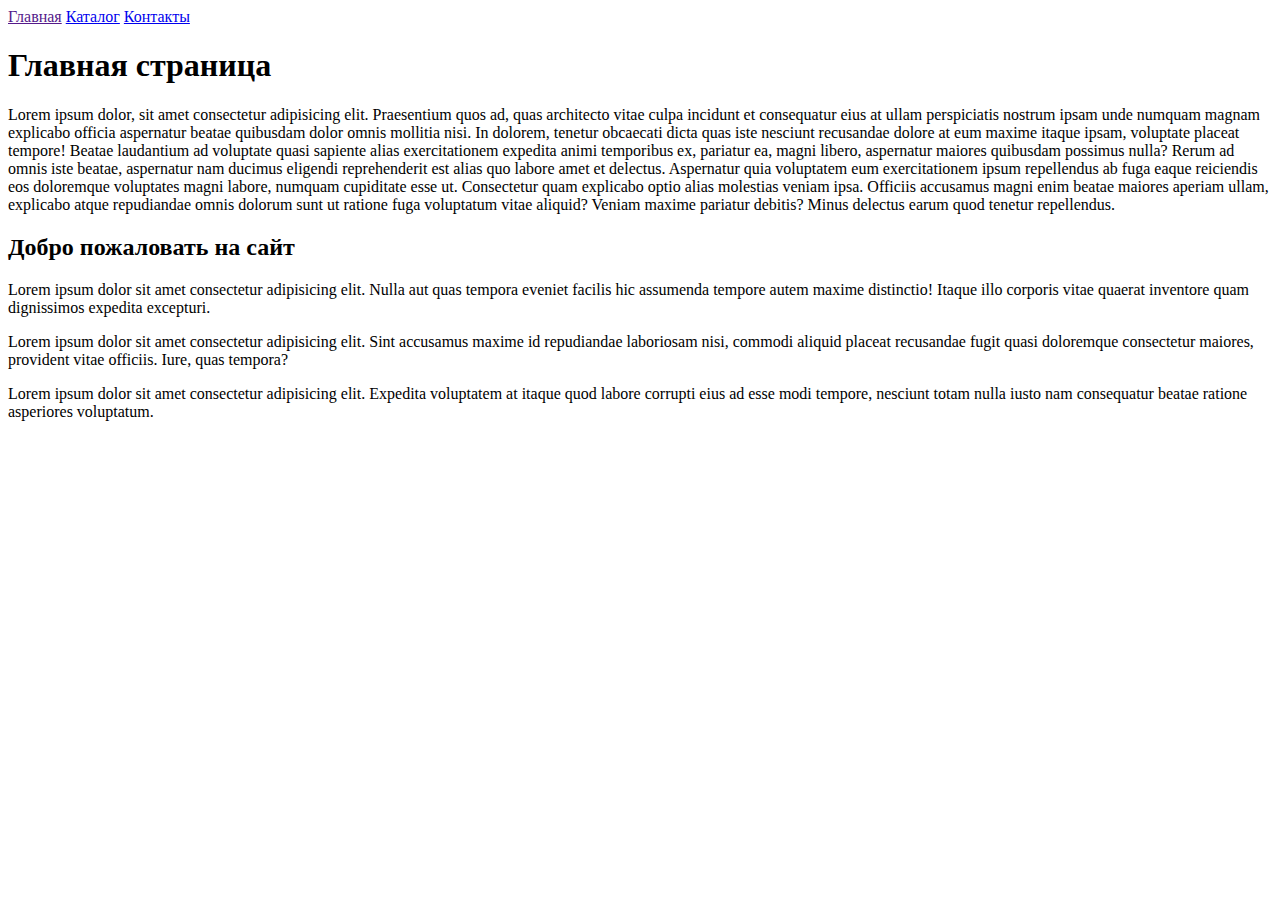
<file: DZ1/index.html>
<!DOCTYPE html>
<html lang="en">
<head>
    <meta charset="UTF-8">
    <meta name="viewport" content="width=device-width, initial-scale=1.0">
    <title>Главная</title>
</head>
<body>
    <a href="">Главная</a>
    <a href="catalog\catalog.html">Каталог</a>
    <a href="contacts.html">Контакты</a>
    <h1>Главная страница</h1>
    <p>Lorem ipsum dolor, sit amet consectetur adipisicing elit. Praesentium quos ad, quas architecto vitae culpa incidunt et consequatur eius at ullam perspiciatis nostrum ipsam unde numquam magnam explicabo officia aspernatur beatae quibusdam dolor omnis mollitia nisi. In dolorem, tenetur obcaecati dicta quas iste nesciunt recusandae dolore at eum maxime itaque ipsam, voluptate placeat tempore! Beatae laudantium ad voluptate quasi sapiente alias exercitationem expedita animi temporibus ex, pariatur ea, magni libero, aspernatur maiores quibusdam possimus nulla? Rerum ad omnis iste beatae, aspernatur nam ducimus eligendi reprehenderit est alias quo labore amet et delectus. Aspernatur quia voluptatem eum exercitationem ipsum repellendus ab fuga eaque reiciendis eos doloremque voluptates magni labore, numquam cupiditate esse ut. Consectetur quam explicabo optio alias molestias veniam ipsa. Officiis accusamus magni enim beatae maiores aperiam ullam, explicabo atque repudiandae omnis dolorum sunt ut ratione fuga voluptatum vitae aliquid? Veniam maxime pariatur debitis? Minus delectus earum quod tenetur repellendus.</p>
    <h2>Добро пожаловать на сайт</h2>
    <p>Lorem ipsum dolor sit amet consectetur adipisicing elit. Nulla aut quas tempora eveniet facilis hic assumenda tempore autem maxime distinctio! Itaque illo corporis vitae quaerat inventore quam dignissimos expedita excepturi.</p>
    <p>Lorem ipsum dolor sit amet consectetur adipisicing elit. Sint accusamus maxime id repudiandae laboriosam nisi, commodi aliquid placeat recusandae fugit quasi doloremque consectetur maiores, provident vitae officiis. Iure, quas tempora?</p>
    <p>Lorem ipsum dolor sit amet consectetur adipisicing elit. Expedita voluptatem at itaque quod labore corrupti eius ad esse modi tempore, nesciunt totam nulla iusto nam consequatur beatae ratione asperiores voluptatum.</p>
</body>
</html>
</file>
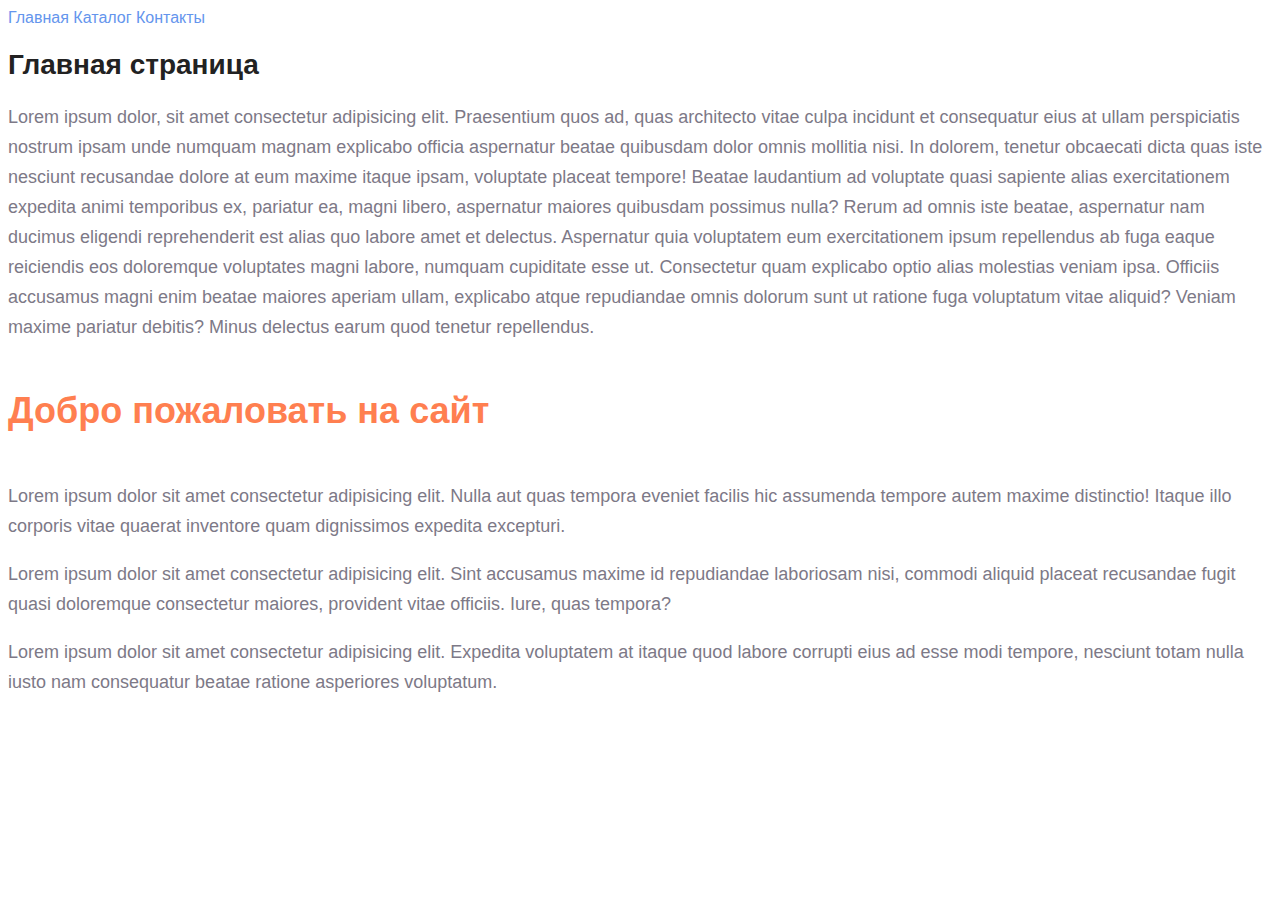
<file: DZ2/index.html>
<!DOCTYPE html>
<html lang="en">
<head>
    <meta charset="UTF-8">
    <meta name="viewport" content="width=device-width, initial-scale=1.0">
    <title>Главная</title>
    <link rel="stylesheet" href="style.css">
</head>
<body>
    <a class="main__menu" href="">Главная</a>
    <a class="main__menu" href="catalog\catalog.html">Каталог</a>
    <a class="main__menu" href="contacts.html">Контакты</a>
    <h1 class="title">Главная страница</h1>
    <p class="text">Lorem ipsum dolor, sit amet consectetur adipisicing elit. Praesentium quos ad, quas architecto vitae culpa incidunt et consequatur eius at ullam perspiciatis nostrum ipsam unde numquam magnam explicabo officia aspernatur beatae quibusdam dolor omnis mollitia nisi. In dolorem, tenetur obcaecati dicta quas iste nesciunt recusandae dolore at eum maxime itaque ipsam, voluptate placeat tempore! Beatae laudantium ad voluptate quasi sapiente alias exercitationem expedita animi temporibus ex, pariatur ea, magni libero, aspernatur maiores quibusdam possimus nulla? Rerum ad omnis iste beatae, aspernatur nam ducimus eligendi reprehenderit est alias quo labore amet et delectus. Aspernatur quia voluptatem eum exercitationem ipsum repellendus ab fuga eaque reiciendis eos doloremque voluptates magni labore, numquam cupiditate esse ut. Consectetur quam explicabo optio alias molestias veniam ipsa. Officiis accusamus magni enim beatae maiores aperiam ullam, explicabo atque repudiandae omnis dolorum sunt ut ratione fuga voluptatum vitae aliquid? Veniam maxime pariatur debitis? Minus delectus earum quod tenetur repellendus.</p>
    <h2 class="subtitle">Добро пожаловать на сайт</h2>
    <p class="text">Lorem ipsum dolor sit amet consectetur adipisicing elit. Nulla aut quas tempora eveniet facilis hic assumenda tempore autem maxime distinctio! Itaque illo corporis vitae quaerat inventore quam dignissimos expedita excepturi.</p>
    <p class="text">Lorem ipsum dolor sit amet consectetur adipisicing elit. Sint accusamus maxime id repudiandae laboriosam nisi, commodi aliquid placeat recusandae fugit quasi doloremque consectetur maiores, provident vitae officiis. Iure, quas tempora?</p>
    <p class="text">Lorem ipsum dolor sit amet consectetur adipisicing elit. Expedita voluptatem at itaque quod labore corrupti eius ad esse modi tempore, nesciunt totam nulla iusto nam consequatur beatae ratione asperiores voluptatum.</p>
</body>
</html>
</file>
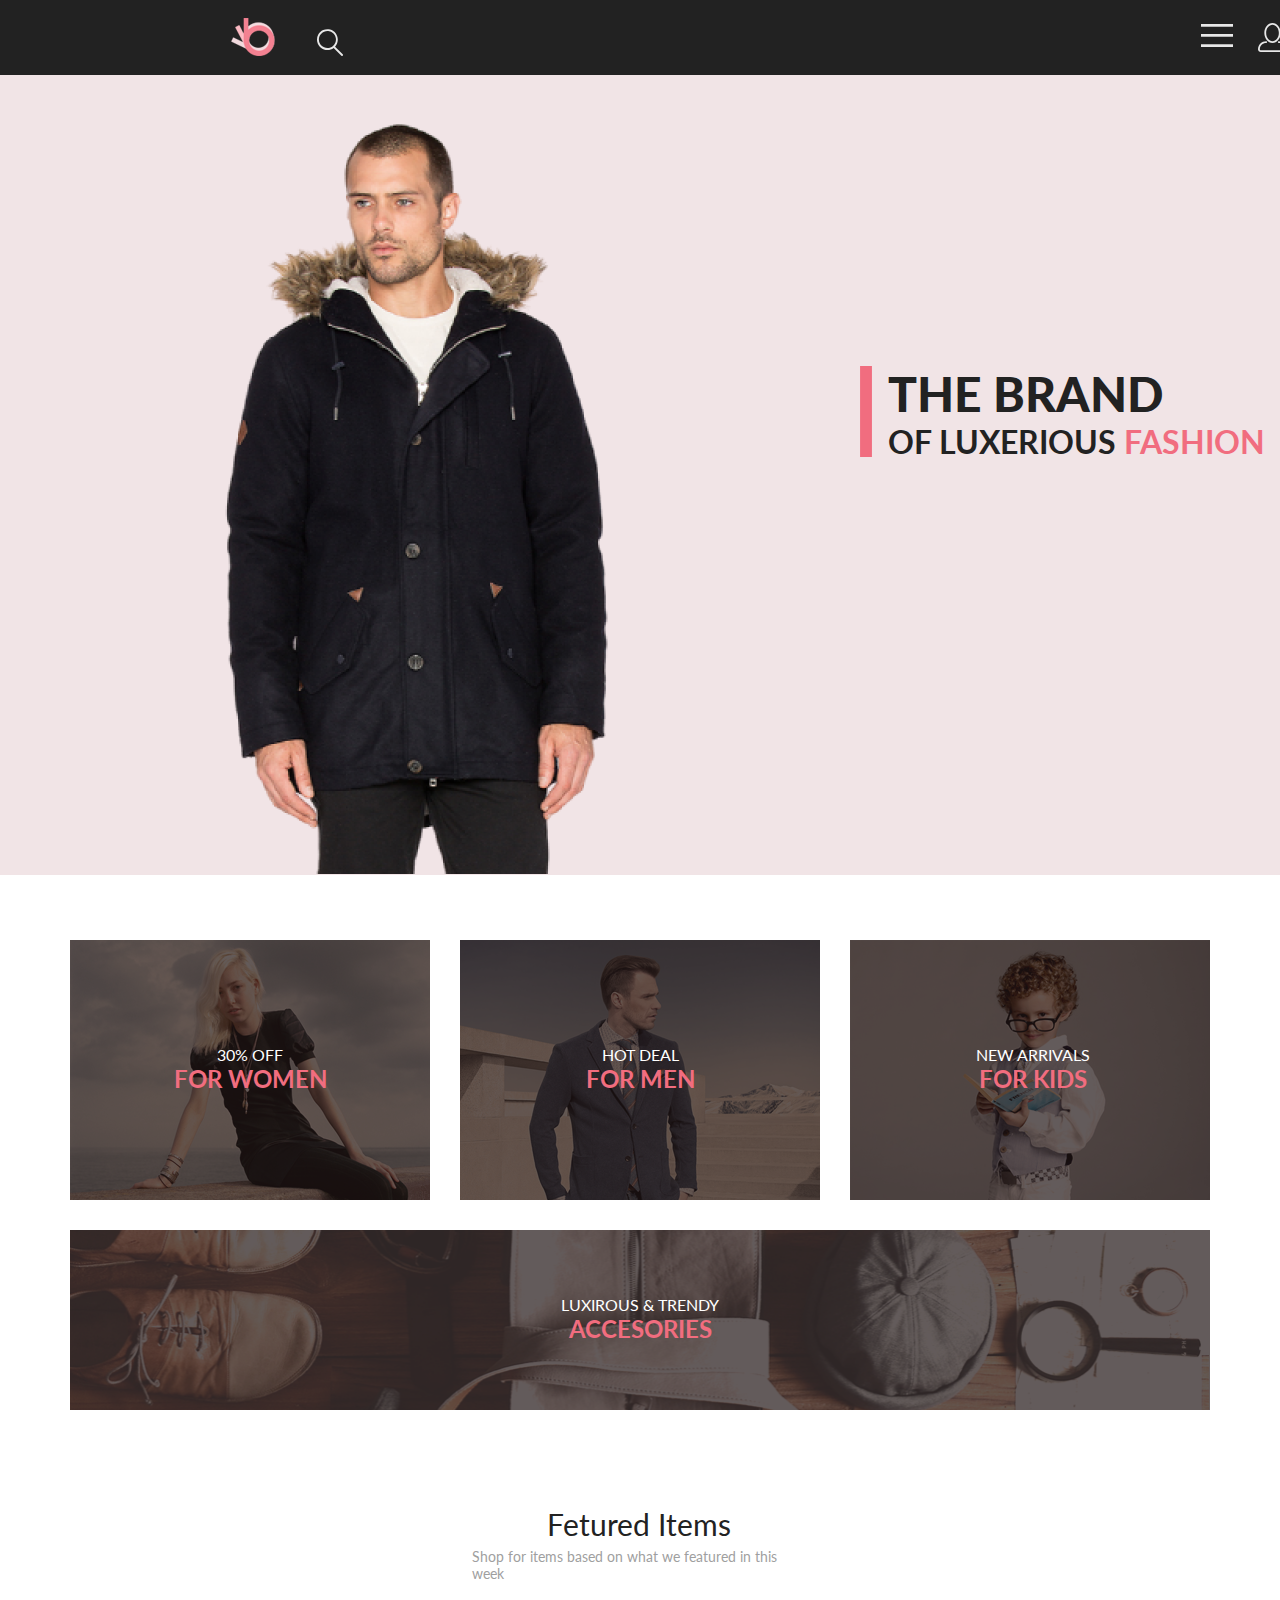
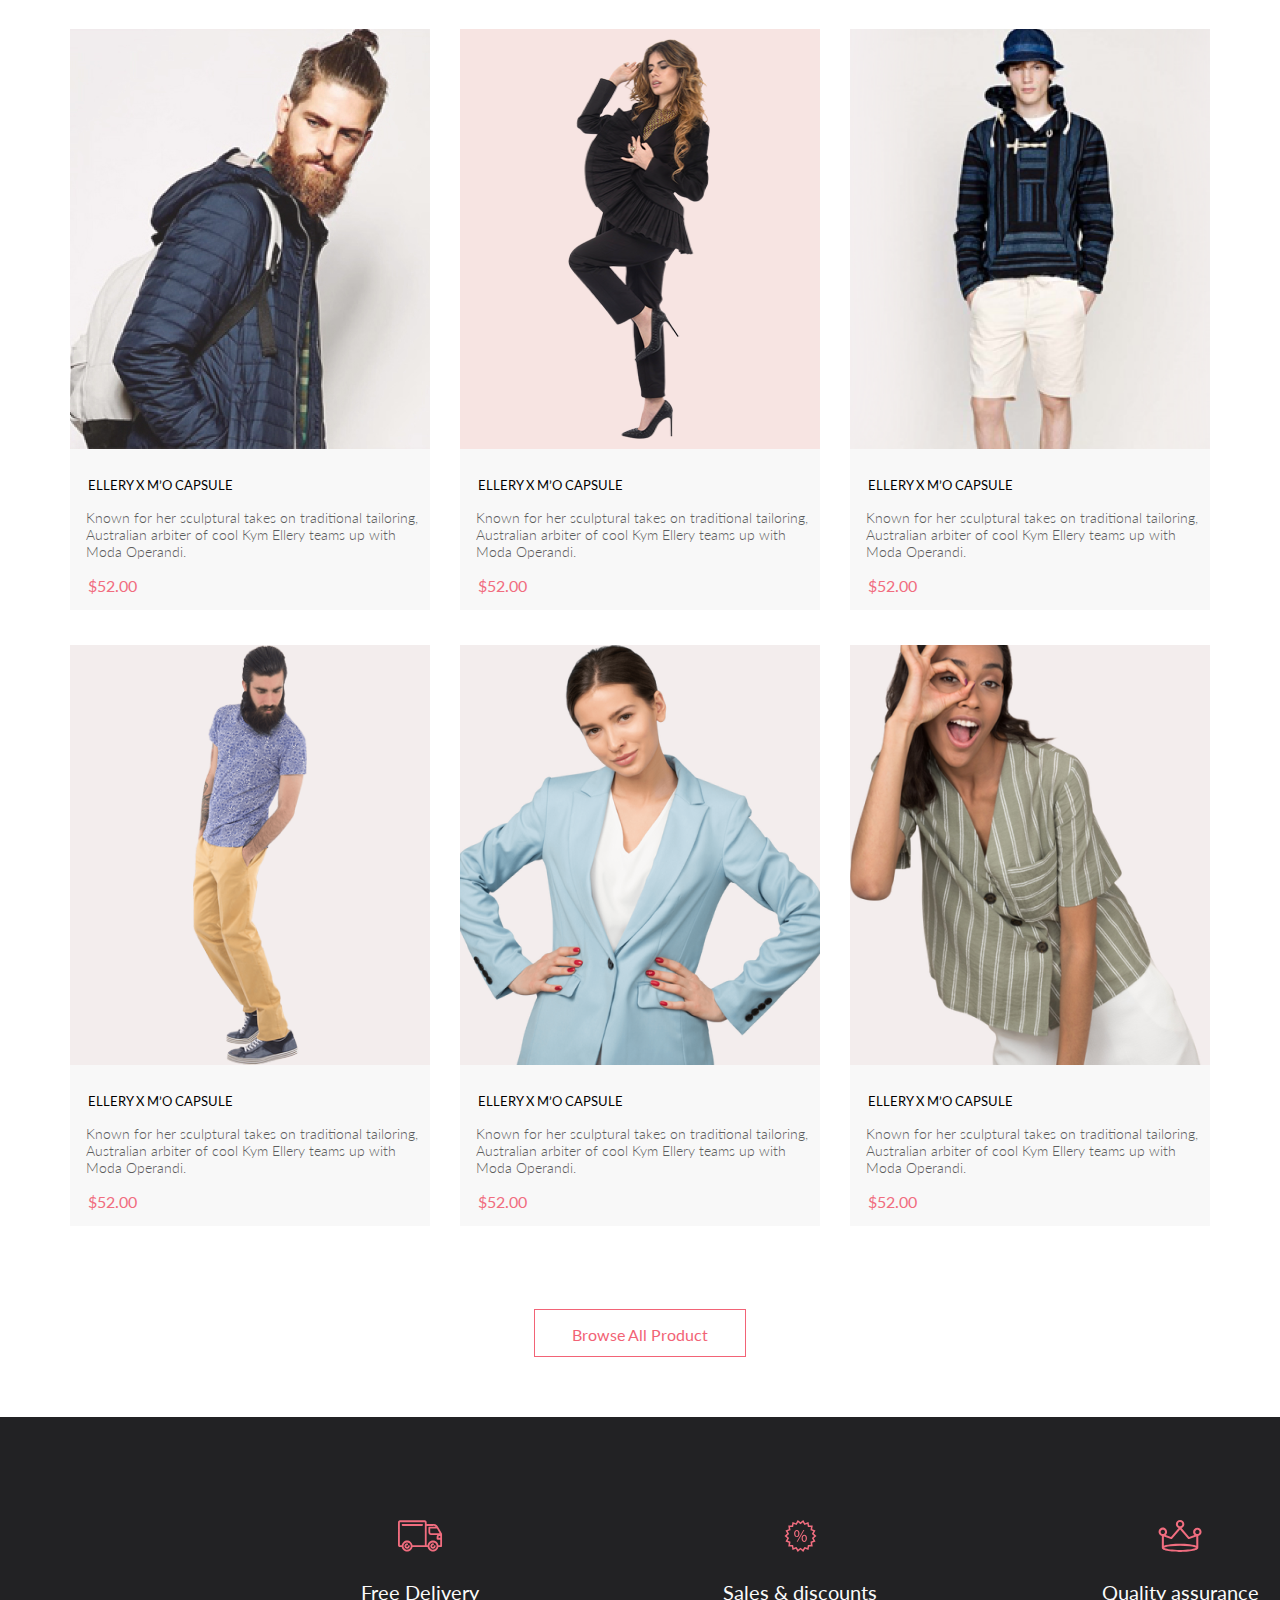
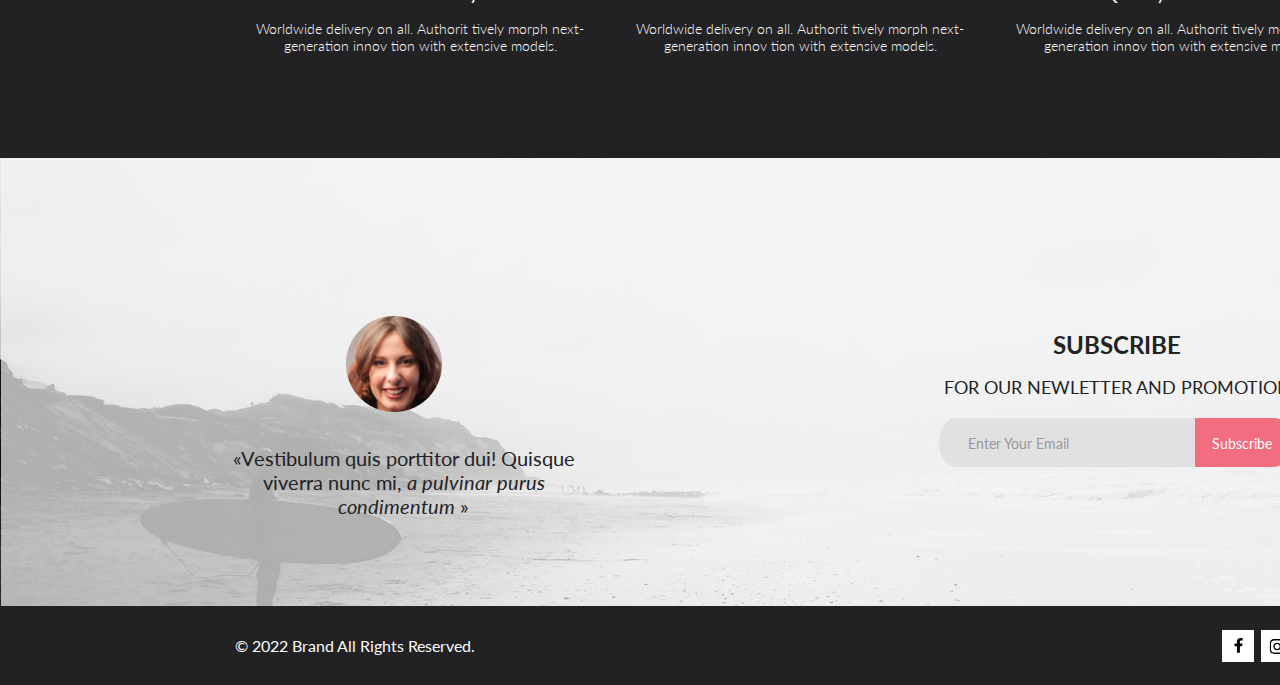
<file: DZ4/index.html>
<!DOCTYPE html>
<html lang="en">
    <head>
        <meta charset="UTF-8">
        <meta name="description" content="Наш сайт-проект">
        <meta name="viewport" content="width=device-width, initial-scale=1.0">
        <title>Man</title>
        <link rel="stylesheet" href="style.css">
        <link rel="preconnect" href="https://fonts.googleapis.com">
        <link rel="preconnect" href="https://fonts.gstatic.com" crossorigin>
        <link href="https://fonts.googleapis.com/css2?family=Lato:wght@300;400;700&family=Raleway:wght@300;400&display=swap" rel="stylesheet">
    </head>
    <body>
        <div class="page center">
            <div class="header center">
                <a href="#" class="icon">
                    <img src="img/icon.png" alt="icon">
                </a>
                <a href="#" class="lense">
                    <img src="img/linsa.svg" alt="lense">
                </a>
                <div class="menu__nav">
                    <a href="#" class="burger">
                        <img src="img/burger.svg" alt="burger">
                    </a>
                    <div class="menu">
                        <h3>MENU</h3>
                        <div class="man">
                            <h4>MAN</h4>
                            <a href="#">Accessories</a>
                            <br>
                            <a href="#">Bags</a>
                            <br>
                            <a href="#">Denim</a>
                            <br>
                            <a href="#">T-Shirts</a>
                            <br>
                        </div>
                        <div class="woman">
                            <h4>WOMAN</h4>
                            <a href="#">Accessories</a>
                            <br>
                            <a href="#">Jackets &amp;&nbsp;Coats</a>
                            <br>
                            <a href="#">Polos</a>
                            <br>
                            <a href="#">T-Shirts</a>
                            <br>
                            <a href="#">Shirts</a>
                            <br>
                        </div>
                        <div class="kids">
                            <h4>KIDS</h4>
                            <a href="#">Accessories</a>
                            <br>
                            <a href="#">Jackets &amp;&nbsp;Coats</a>
                            <br>
                            <a href="#">Polos</a>
                            <br>
                            <a href="#">T-Shirts</a>
                            <br>
                            <a href="#">Shirts</a>
                            <br>
                            <a href="#">Bags</a>
                            <br>
                        </div>
                    </div>
                </div>
                <a href="#" class="menu__man">
                    <img src="img/man.svg" alt="menu__man">
                </a>
                <div class="basket">
                    <a href="#">
                        <img src="img/basket.svg" alt="basket">
                    </a>
                    <a href="#" class="a__absolut1">
                        <img src="img/Ellipse.svg" alt="ellipse">
                    </a>
                    <a href="#" class="a__absolut2">
                        <img src="img/5.png" alt="5">
                    </a>
                </div>
            </div>
            <div class="top center">
                <div class="picture">
                    <img src="img/foto.png" alt="foto">
                </div>
                <div class="title">
                    <img src="img/Rectangle.svg" alt="rect">
                    <h1>
                        <span class="brand">THE BRAND</span>
                        <br>
                        OF&nbsp;LUXERIOUS
                        <span class="fashion">FASHION</span>
                    </h1>
                </div>
            </div>
        </div>
        <div class="page1 center">
            <div class="icon_p1">
                <svg
                    class="icon_svg"
                    xmlns="http://www.w3.org/2000/svg"
                    width="360"
                    height="260"
                    viewBox="0 0 360 260"
                    fill="none"
                >
                    <path d="M360 0H0V260H360V0Z" fill="#211616" fill-opacity="0.7"/>
                </svg>
                <h5>
                    30% OFF
                    <br>
                    <span>FOR WOMEN</span>
                </h5>
            </div>
            <div class="icon_p2">
                <svg
                    class="icon_svg"
                    xmlns="http://www.w3.org/2000/svg"
                    width="360"
                    height="260"
                    viewBox="0 0 360 260"
                    fill="none"
                >
                    <path d="M360 0H0V260H360V0Z" fill="#211616" fill-opacity="0.7"/>
                </svg>
                <h5>
                    HOT DEAL
                    <br>
                    <span>FOR MEN</span>
                </h5>
            </div>
            <div class="icon_p3">
                <svg
                    class="icon_svg"
                    xmlns="http://www.w3.org/2000/svg"
                    width="360"
                    height="260"
                    viewBox="0 0 360 260"
                    fill="none"
                >
                    <path d="M360 0H0V260H360V0Z" fill="#211616" fill-opacity="0.7"/>
                </svg>
                <h5>
                    NEW ARRIVALS
                    <br>
                    <span>FOR KIDS</span>
                </h5>
            </div>
            <div class="icon_big_p4">
                <svg class="icon_svg" xmlns="http://www.w3.org/2000/svg" fill="none">
                    <!-- width="1140" height="180" viewBox="0 0 1140 180"                 -->
                    <path d="M1140 0H0V180H1140V0Z" fill="#211616" fill-opacity="0.7"/>
                </svg>
                <h5>
                    LUXIROUS &amp;&nbsp;TRENDY
                    <br>
                    <span>ACCESORIES</span>
                </h5>
            </div>
        </div>
        <h2 class="page2__h2">
            Fetured Items
        </h2>
        <p class="page2__p">
            Shop for items based on&nbsp;what we&nbsp;featured in&nbsp;this week
        </p>
        <div class="page2">
            <div class="frame">
                <div class="foto">
                    <img src="img/foto2_1.jpg" alt="" class="foto_m">
                </div>
                <h6 class="h6_m">ELLERY X&nbsp;M&rsquo;O CAPSULE</h6>
                <p class="page2__pcard">
                    Known for her sculptural takes on&nbsp;traditional tailoring, Australian arbiter of&nbsp;cool Kym Ellery teams up&nbsp;with Moda Operandi.
                </p>
                <p class="price">$52.00</p>
            </div>
            <div class="frame">
                <div class="foto">
                    <img src="img/foto2_2.png" alt="" class="foto_g">
                    <svg
                        xmlns="http://www.w3.org/2000/svg"
                        width="360"
                        height="420"
                        viewBox="0 0 360 420"
                        fill="none"
                    >
                        <path d="M360 0H0V420H360V0Z" fill="#F7E4E2"/>
                    </svg>
                    <div class="add_to_cart">
                        <img src="img/Cart.png" alt="cart" class="cart">
                        <p class="add_cart">
                            Add to&nbsp;Cart
                        </p>
                        <img src="img/Rounded_Rectangle.png" alt="rect" class="rect">
                    </div>
                </div>
                <h6 class="h6_m h6_g">ELLERY X&nbsp;M&rsquo;O CAPSULE</h6>
                <p class="page2__pcard">
                    Known for her sculptural takes on&nbsp;traditional tailoring, Australian arbiter of&nbsp;cool Kym Ellery teams up&nbsp;with Moda Operandi.
                </p>
                <p class="price">$52.00</p>
            </div>
            <div class="frame">
                <div class="foto">
                    <img src="img/foto2_3.png" alt="" class="foto_m">
                </div>
                <h6 class="h6_m">ELLERY X&nbsp;M&rsquo;O CAPSULE</h6>
                <p class="page2__pcard">
                    Known for her sculptural takes on&nbsp;traditional tailoring, Australian arbiter of&nbsp;cool Kym Ellery teams up&nbsp;with Moda Operandi.
                </p>
                <p class="price">$52.00</p>
            </div>
            <div class="frame">
                <div class="foto">
                    <img src="img/foto2_4.png" alt="" class="foto_m">
                </div>
                <h6 class="h6_m">ELLERY X&nbsp;M&rsquo;O CAPSULE</h6>
                <p class="page2__pcard">
                    Known for her sculptural takes on&nbsp;traditional tailoring, Australian arbiter of&nbsp;cool Kym Ellery teams up&nbsp;with Moda Operandi.
                </p>
                <p class="price">$52.00</p>
            </div>
            <div class="frame">
                <div class="foto">
                    <img src="img/foto2_5.png" alt="" class="foto_m">
                </div>
                <h6 class="h6_m">ELLERY X&nbsp;M&rsquo;O CAPSULE</h6>
                <p class="page2__pcard">
                    Known for her sculptural takes on&nbsp;traditional tailoring, Australian arbiter of&nbsp;cool Kym Ellery teams up&nbsp;with Moda Operandi.
                </p>
                <p class="price">$52.00</p>
            </div>
            <div class="frame">
                <div class="foto">
                    <img src="img/foto2_6.png" alt="" class="foto_m">
                </div>
                <h6 class="h6_m">ELLERY X&nbsp;M&rsquo;O CAPSULE</h6>
                <p class="page2__pcard">
                    Known for her sculptural takes on&nbsp;traditional tailoring, Australian arbiter of&nbsp;cool Kym Ellery teams up&nbsp;with Moda Operandi.
                </p>
                <p class="price">$52.00</p>
            </div>
            <button class="button__text">Browse All Product</button>
        </div>
        <section>
            <div class="page3 center">
                <article>
                    <div class="icon_page3">
                        <img src="img/p3_car.svg" alt="car" class="icon_page3_img">
                        <h4 class="icon_page3_h4">
                            Free Delivery
                        </h4>
                        <p class="icon_page3_p">
                            Worldwide delivery on&nbsp;all. Authorit tively morph next-generation innov tion with extensive models.
                        </p>
                    </div>
                </article>
                <article>
                    <div class="icon_page3">
                        <img src="img/p3_pers.svg" alt="pers" class="icon_page3_img">
                        <h4 class="icon_page3_h4">
                            Sales &amp;&nbsp;discounts
                        </h4>
                        <p class="icon_page3_p">
                            Worldwide delivery on&nbsp;all. Authorit tively morph next-generation innov tion with extensive models.
                        </p>
                    </div>
                </article>
                <article>
                    <div class="icon_page3">
                        <img src="img/p3_crown.svg" alt="crown" class="icon_page3_img">
                        <h4 class="icon_page3_h4">
                            Quality assurance
                        </h4>
                        <p class="icon_page3_p">
                            Worldwide delivery on&nbsp;all. Authorit tively morph next-generation innov tion with extensive models.
                        </p>
                    </div>
                </article>
            </div>
        </section>
        <section>
            <div class="page4 center">
                <!-- <img src="" alt="" class="page4_img"> -->
                <div class="page4_icon_1">
                    <img src="img/Intersect.png" alt="" class="page4_icon_img">
                    <p class="page4_icon_p">
                        &laquo;Vestibulum quis porttitor dui! Quisque viverra nunc&nbsp;mi,
                        <span>a&nbsp;pulvinar purus condimentum</span>
                        &raquo;
                    </p>
                </div>
                <div class="page4_icon_2">
                    <h3 class="page4_icon_h3">
                        SUBSCRIBE
                        <br>
                        <span>FOR OUR NEWLETTER AND PROMOTION</span>
                    </h3>
                    <!-- action=""  -->
                    <form class="page4_icon_form">
                        <img src="img/Rounded_Rectangle_p4.svg" alt="" class="form">
                        <!-- <label for="email">Введите email:</label> -->
                        <input
                            type="email"
                            name="email"
                            id="email"
                            required
                            placeholder="Enter Your Email"
                        >
                        <img src="img/Rounded_Rectangle_p5_2.svg" alt="" class="form1">
                        <button class="page4_icon_button" type="submit">Subscribe</button>
                    </form>
                </div>
                <div class="page4_icon"></div>
            </div>
        </section>
        <footer>
            <div class="footer center">
                <p class="footer_p">
                    &copy;&nbsp;2022 Brand All Rights Reserved.
                </p>
                <a href="#" class="footer_icon">
                    <svg
                        class="fb"
                        width="11"
                        height="16"
                        viewBox="0 0 11 16"
                        fill="none"
                        xmlns="http://www.w3.org/2000/svg"
                    >
                        <!-- (3) 1  -->
                        <g id="facebook-f-brands">
                            <path id="Vector" d="M9.08836 8.28L9.50686 5.61602H6.89022V3.88729C6.89022 3.15847 7.25574 2.44806 8.42765 2.44806H9.61722V0.179975C9.61722 0.179975 8.53772 0 7.50561 0C5.35073 0 3.9422 1.27593 3.9422 3.5857V5.61602H1.54688V8.28H3.9422V14.72H6.89022V8.28H9.08836Z" fill="black"/>
                        </g>
                    </svg>
                </a>
                <a href="#" class="footer_icon">
                    <svg
                        class="inst"
                        width="16"
                        height="17"
                        viewBox="0 0 16 17"
                        fill="none"
                        xmlns="http://www.w3.org/2000/svg"
                    >
                        <!--  1 -->
                        <g id="instagram-brands" clip-path="url(#clip0_190_1610)">
                            <path id="Vector1" d="M8.13677 4.68162C6.02163 4.68162 4.31555 6.38494 4.31555 8.49666C4.31555 10.6084 6.02163 12.3117 8.13677 12.3117C10.2519 12.3117 11.958 10.6084 11.958 8.49666C11.958 6.38494 10.2519 4.68162 8.13677 4.68162ZM8.13677 10.9769C6.76991 10.9769 5.65248 9.86463 5.65248 8.49666C5.65248 7.12869 6.76658 6.01639 8.13677 6.01639C9.50695 6.01639 10.6211 7.12869 10.6211 8.49666C10.6211 9.86463 9.50363 10.9769 8.13677 10.9769ZM13.0056 4.52557C13.0056 5.02029 12.6065 5.41541 12.1143 5.41541C11.6188 5.41541 11.223 5.01697 11.223 4.52557C11.223 4.03416 11.6221 3.63572 12.1143 3.63572C12.6065 3.63572 13.0056 4.03416 13.0056 4.52557ZM15.5364 5.42869C15.4799 4.2367 15.2072 3.18084 14.3325 2.31092C13.4612 1.441 12.4036 1.16873 11.2097 1.10897C9.9792 1.03924 6.29101 1.03924 5.0605 1.10897C3.8699 1.16541 2.81233 1.43768 1.93768 2.3076C1.06302 3.17752 0.793639 4.23338 0.733776 5.42537C0.663937 6.65389 0.663937 10.3361 0.733776 11.5646C0.790313 12.7566 1.06302 13.8125 1.93768 14.6824C2.81233 15.5523 3.86658 15.8246 5.0605 15.8844C6.29101 15.9541 9.9792 15.9541 11.2097 15.8844C12.4036 15.8279 13.4612 15.5556 14.3325 14.6824C15.2039 13.8125 15.4766 12.7566 15.5364 11.5646C15.6063 10.3361 15.6063 6.65721 15.5364 5.42869ZM13.9468 12.8828C13.6874 13.5336 13.1852 14.0349 12.53 14.2972C11.5489 14.6857 9.22094 14.5961 8.13677 14.5961C7.05259 14.5961 4.72128 14.6824 3.74353 14.2972C3.09169 14.0383 2.58951 13.5369 2.32678 12.8828C1.93768 11.9033 2.02747 9.57908 2.02747 8.49666C2.02747 7.41424 1.941 5.0867 2.32678 4.11053C2.58619 3.45975 3.08837 2.95838 3.74353 2.69608C4.72461 2.3076 7.05259 2.39725 8.13677 2.39725C9.22094 2.39725 11.5523 2.31092 12.53 2.69608C13.1818 2.95506 13.684 3.45643 13.9468 4.11053C14.3359 5.09002 14.2461 7.41424 14.2461 8.49666C14.2461 9.57908 14.3359 11.9066 13.9468 12.8828Z" fill="black"/>
                        </g>
                        <defs>
                            <clipPath id="clip0_190_1610">
                                <rect
                                    width="14.8991"
                                    height="17"
                                    fill="white"
                                    transform="translate(0.68396)"
                                />
                            </clipPath>
                        </defs>
                    </svg>
                </a>
                <a href="#" class="footer_icon">
                    <svg
                        class="pint"
                        width="13"
                        height="16"
                        viewBox="0 0 13 16"
                        fill="none"
                        xmlns="http://www.w3.org/2000/svg"
                    >
                        <!--  1 -->
                        <g id="pinterest-p-brands" clip-path="url(#clip0_190_1618)">
                            <path id="Vector2" d="M6.7402 0.203125C3.55552 0.203125 0.408081 2.34063 0.408081 5.8C0.408081 8 1.63726 9.25 2.38221 9.25C2.68951 9.25 2.86643 8.3875 2.86643 8.14375C2.86643 7.85313 2.13079 7.23438 2.13079 6.025C2.13079 3.5125 4.03043 1.73125 6.48878 1.73125C8.60259 1.73125 10.167 2.94062 10.167 5.1625C10.167 6.82187 9.50585 9.93437 7.3641 9.93437C6.59121 9.93437 5.93006 9.37187 5.93006 8.56563C5.93006 7.38438 6.74951 6.24062 6.74951 5.02187C6.74951 2.95312 3.83487 3.32812 3.83487 5.82812C3.83487 6.35313 3.90006 6.93437 4.13286 7.4125C3.70451 9.26875 2.82919 12.0344 2.82919 13.9469C2.82919 14.5375 2.91299 15.1188 2.96886 15.7094C3.0744 15.8281 3.02163 15.8156 3.18304 15.7563C4.74744 13.6 4.69157 13.1781 5.39928 10.3562C5.78107 11.0875 6.76814 11.4812 7.55034 11.4812C10.8468 11.4812 12.3274 8.24688 12.3274 5.33125C12.3274 2.22813 9.66415 0.203125 6.7402 0.203125Z" fill="black"/>
                        </g>
                        <defs>
                            <clipPath id="clip0_190_1618">
                                <rect
                                    width="11.9193"
                                    height="16"
                                    fill="white"
                                    transform="translate(0.408081)"
                                />
                            </clipPath>
                        </defs>
                    </svg>
                </a>
                <a href="#" class="footer_icon">
                    <svg
                        class="tw"
                        width="17"
                        height="16"
                        viewBox="0 0 17 16"
                        fill="none"
                        xmlns="http://www.w3.org/2000/svg"
                    >
                        <g id="twitter-brands" clip-path="url(#clip0_190_1614)">
                            <path id="Vector4" d="M14.4181 4.74107C14.4281 4.88319 14.4281 5.02535 14.4281 5.16747C14.4281 9.50247 11.1509 14.4974 5.16096 14.4974C3.31558 14.4974 1.60132 13.9593 0.159302 13.0253C0.421495 13.0558 0.673569 13.0659 0.94585 13.0659C2.46851 13.0659 3.8702 12.5482 4.98953 11.6649C3.5576 11.6345 2.3576 10.6903 1.94415 9.39081C2.14585 9.42125 2.34751 9.44156 2.5593 9.44156C2.85172 9.44156 3.14418 9.40094 3.41643 9.32991C1.92401 9.02531 0.80465 7.70553 0.80465 6.11163V6.07103C1.23825 6.31469 1.74249 6.46697 2.2769 6.48725C1.39959 5.89841 0.824826 4.89335 0.824826 3.75628C0.824826 3.14716 0.98614 2.58878 1.26851 2.10147C2.87187 4.09131 5.28195 5.39078 7.98443 5.53294C7.93403 5.28928 7.90376 5.0355 7.90376 4.78169C7.90376 2.97457 9.35586 1.5025 11.1609 1.5025C12.0987 1.5025 12.9457 1.89844 13.5407 2.53803C14.2768 2.39591 14.9827 2.12178 15.6079 1.74616C15.3659 2.5076 14.8516 3.14719 14.176 3.55325C14.8315 3.48222 15.4668 3.29944 16.0516 3.04566C15.608 3.69538 15.0533 4.27403 14.4181 4.74107Z" fill="black"/>
                        </g>
                        <defs>
                            <clipPath id="clip0_190_1614">
                                <rect
                                    width="15.8924"
                                    height="16"
                                    fill="white"
                                    transform="translate(0.159302)"
                                />
                            </clipPath>
                        </defs>
                    </svg>
                </a>
            </div>
        </footer>
    </body>
</html>
</file>
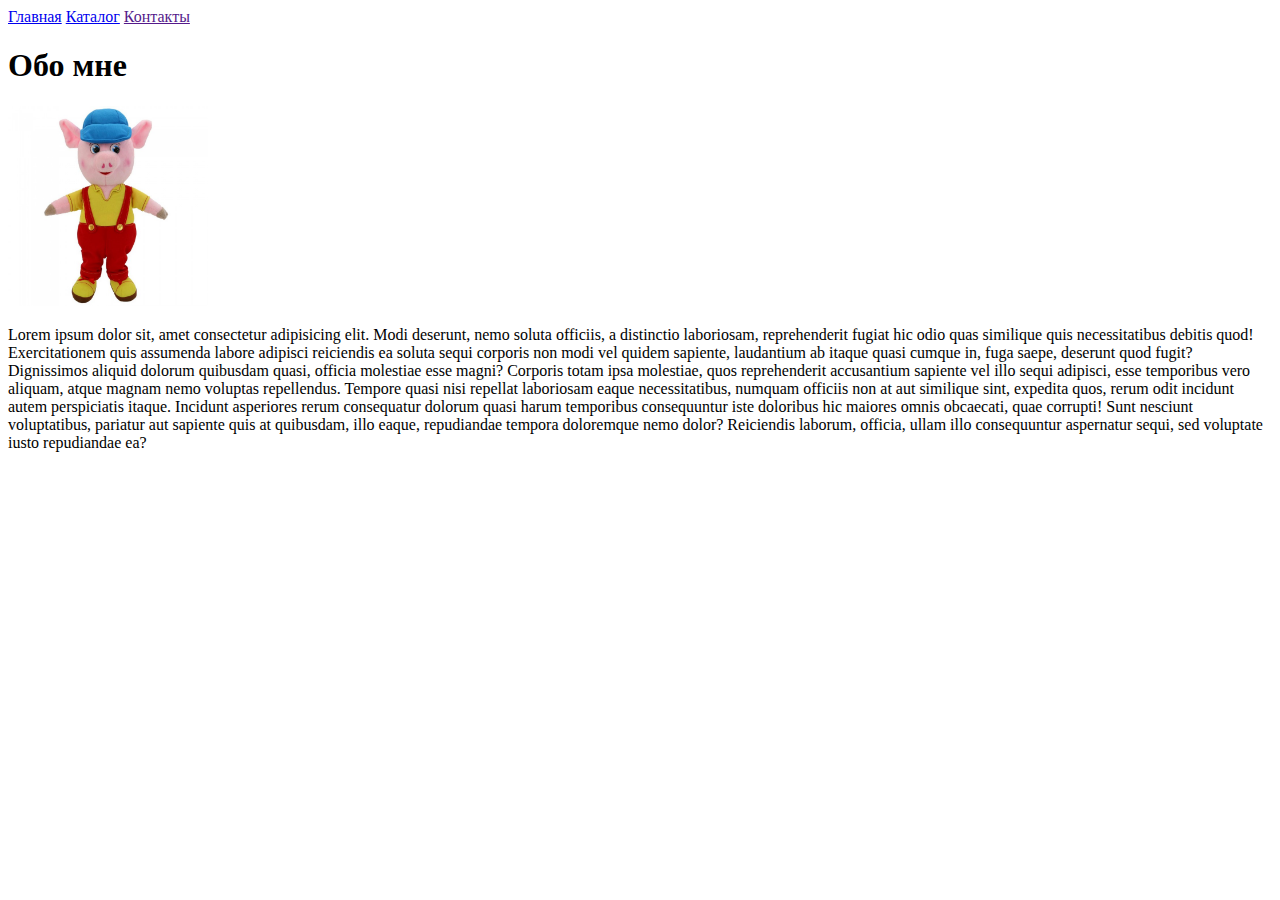
<file: DZ1/contacts.html>
<!DOCTYPE html>
<html lang="en">
<head>
    <meta charset="UTF-8">
    <meta name="viewport" content="width=device-width, initial-scale=1.0">
    <title>Главная</title>
</head>
<body>
    <a href="index.html">Главная</a>
    <a href="catalog\catalog.html">Каталог</a>
    <a href="">Контакты</a>
    <h1>Обо мне</h1>    
    <img src="img\i.jpg" alt="Это не я" width="200px">
    <p>Lorem ipsum dolor sit, amet consectetur adipisicing elit. Modi deserunt, nemo soluta officiis, a distinctio laboriosam, reprehenderit fugiat hic odio quas similique quis necessitatibus debitis quod! Exercitationem quis assumenda labore adipisci reiciendis ea soluta sequi corporis non modi vel quidem sapiente, laudantium ab itaque quasi cumque in, fuga saepe, deserunt quod fugit? Dignissimos aliquid dolorum quibusdam quasi, officia molestiae esse magni? Corporis totam ipsa molestiae, quos reprehenderit accusantium sapiente vel illo sequi adipisci, esse temporibus vero aliquam, atque magnam nemo voluptas repellendus. Tempore quasi nisi repellat laboriosam eaque necessitatibus, numquam officiis non at aut similique sint, expedita quos, rerum odit incidunt autem perspiciatis itaque. Incidunt asperiores rerum consequatur dolorum quasi harum temporibus consequuntur iste doloribus hic maiores omnis obcaecati, quae corrupti! Sunt nesciunt voluptatibus, pariatur aut sapiente quis at quibusdam, illo eaque, repudiandae tempora doloremque nemo dolor? Reiciendis laborum, officia, ullam illo consequuntur aspernatur sequi, sed voluptate iusto repudiandae ea?</p>

</body>
</html>
</file>
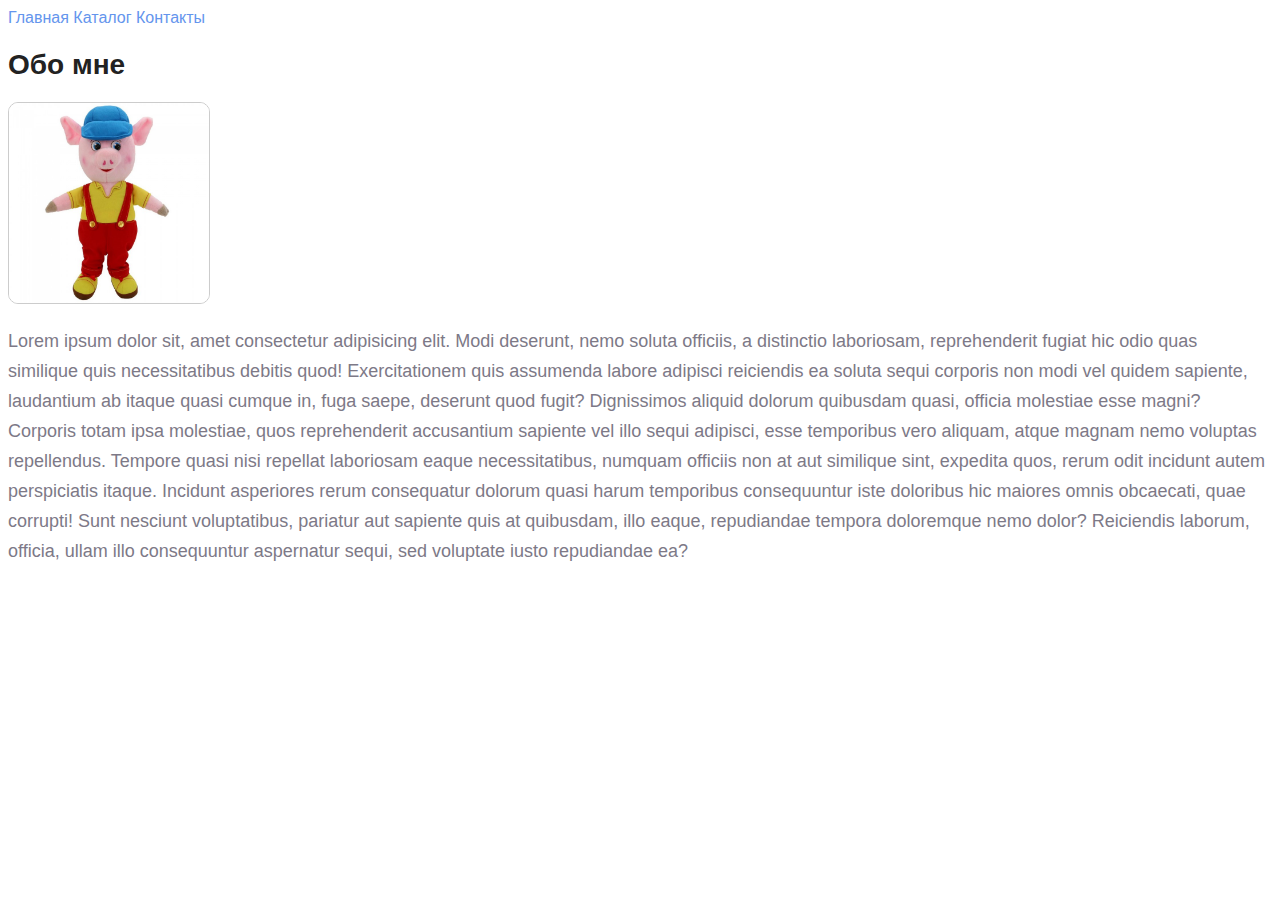
<file: DZ2/contacts.html>
<!DOCTYPE html>
<html lang="en">
<head>
    <meta charset="UTF-8">
    <meta name="viewport" content="width=device-width, initial-scale=1.0">
    <title>Главная</title>
    <link rel="stylesheet" href="style.css">
</head>
<body>
    <a class="main__menu" href="index.html">Главная</a>
    <a class="main__menu" href="catalog\catalog.html">Каталог</a>
    <a class="main__menu" href="">Контакты</a>
    <h1 class="title">Обо мне</h1>    
    <img class="contact_img" src="img\i.jpg" alt="Это не я" width="200px">
    <p class="text">Lorem ipsum dolor sit, amet consectetur adipisicing elit. Modi deserunt, nemo soluta officiis, a distinctio laboriosam, reprehenderit fugiat hic odio quas similique quis necessitatibus debitis quod! Exercitationem quis assumenda labore adipisci reiciendis ea soluta sequi corporis non modi vel quidem sapiente, laudantium ab itaque quasi cumque in, fuga saepe, deserunt quod fugit? Dignissimos aliquid dolorum quibusdam quasi, officia molestiae esse magni? Corporis totam ipsa molestiae, quos reprehenderit accusantium sapiente vel illo sequi adipisci, esse temporibus vero aliquam, atque magnam nemo voluptas repellendus. Tempore quasi nisi repellat laboriosam eaque necessitatibus, numquam officiis non at aut similique sint, expedita quos, rerum odit incidunt autem perspiciatis itaque. Incidunt asperiores rerum consequatur dolorum quasi harum temporibus consequuntur iste doloribus hic maiores omnis obcaecati, quae corrupti! Sunt nesciunt voluptatibus, pariatur aut sapiente quis at quibusdam, illo eaque, repudiandae tempora doloremque nemo dolor? Reiciendis laborum, officia, ullam illo consequuntur aspernatur sequi, sed voluptate iusto repudiandae ea?</p>

</body>
</html>
</file>
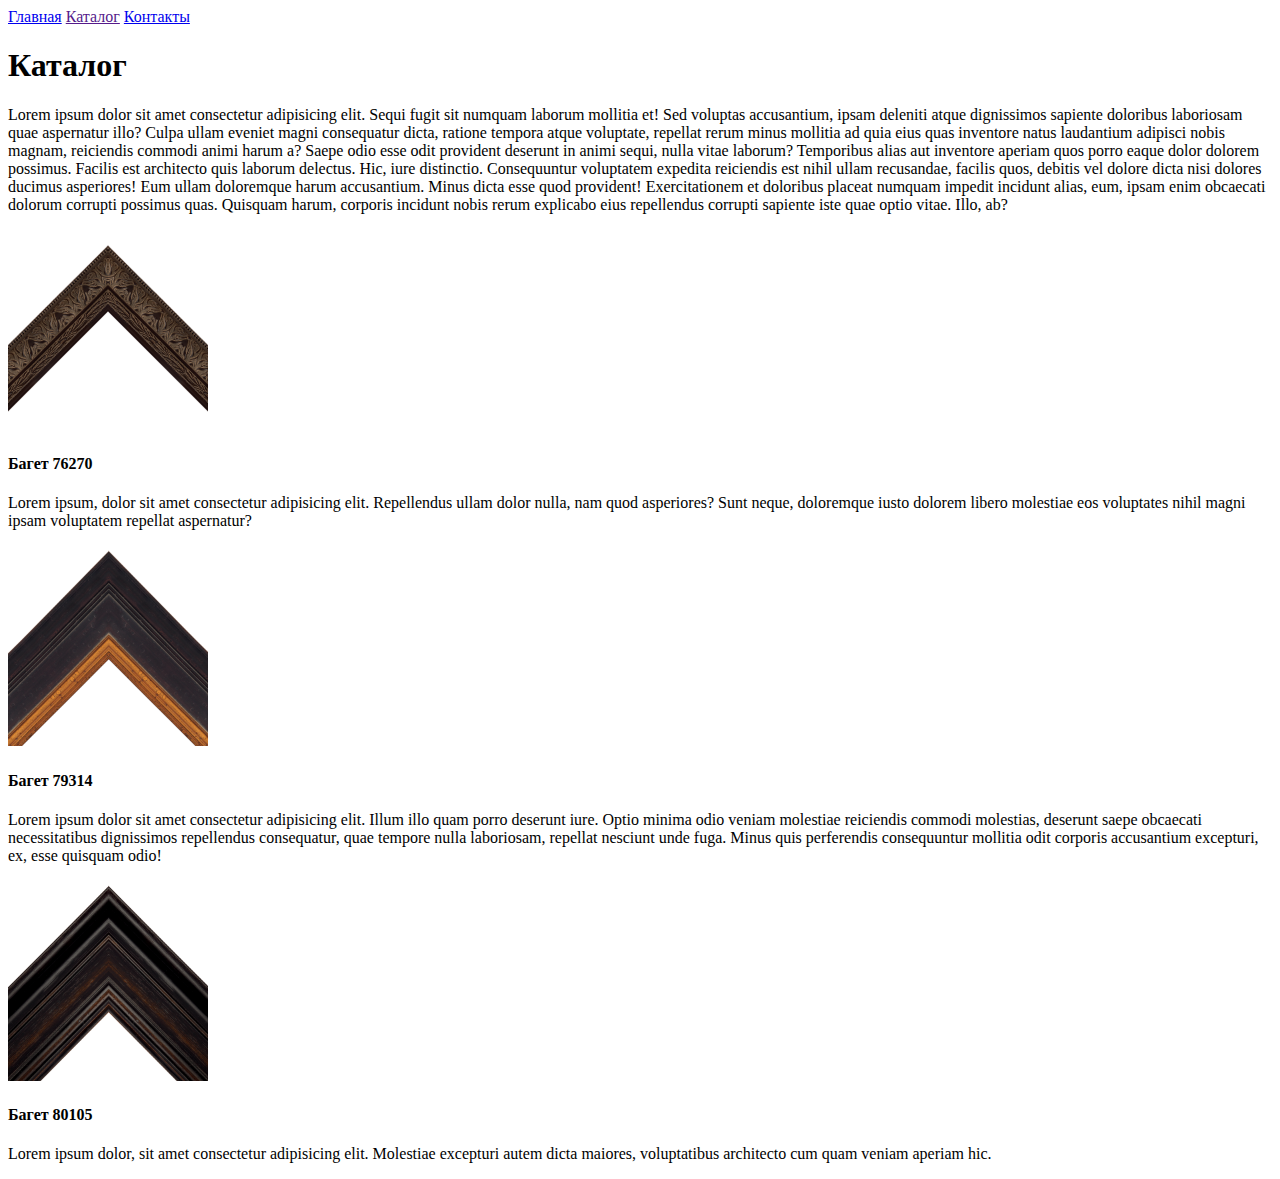
<file: DZ1/catalog/catalog.html>
<!DOCTYPE html>
<html lang="en">
<head>
    <meta charset="UTF-8">
    <meta name="viewport" content="width=device-width, initial-scale=1.0">
    <title>Главная</title>
</head>
<body>
    <a href="..\index.html">Главная</a>
    <a href="">Каталог</a>
    <a href="..\contacts.html">Контакты</a>
    <h1>Каталог</h1>
    <p>Lorem ipsum dolor sit amet consectetur adipisicing elit. Sequi fugit sit numquam laborum mollitia et! Sed voluptas accusantium, ipsam deleniti atque dignissimos sapiente doloribus laboriosam quae aspernatur illo? Culpa ullam eveniet magni consequatur dicta, ratione tempora atque voluptate, repellat rerum minus mollitia ad quia eius quas inventore natus laudantium adipisci nobis magnam, reiciendis commodi animi harum a? Saepe odio esse odit provident deserunt in animi sequi, nulla vitae laborum? Temporibus alias aut inventore aperiam quos porro eaque dolor dolorem possimus. Facilis est architecto quis laborum delectus. Hic, iure distinctio. Consequuntur voluptatem expedita reiciendis est nihil ullam recusandae, facilis quos, debitis vel dolore dicta nisi dolores ducimus asperiores! Eum ullam doloremque harum accusantium. Minus dicta esse quod provident! Exercitationem et doloribus placeat numquam impedit incidunt alias, eum, ipsam enim obcaecati dolorum corrupti possimus quas. Quisquam harum, corporis incidunt nobis rerum explicabo eius repellendus corrupti sapiente iste quae optio vitae. Illo, ab?</p>
    <img src="..\img\76270.png" alt="фото76270" width="200px">
    <h4>Багет 76270</h4>
    <p>Lorem ipsum, dolor sit amet consectetur adipisicing elit. Repellendus ullam dolor nulla, nam quod asperiores? Sunt neque, doloremque iusto dolorem libero molestiae eos voluptates nihil magni ipsam voluptatem repellat aspernatur?</p>
    <img src="..\img\79314.png" alt="фото79314" width="200px">
    <h4>Багет 79314</h4>
    <p>Lorem ipsum dolor sit amet consectetur adipisicing elit. Illum illo quam porro deserunt iure. Optio minima odio veniam molestiae reiciendis commodi molestias, deserunt saepe obcaecati necessitatibus dignissimos repellendus consequatur, quae tempore nulla laboriosam, repellat nesciunt unde fuga. Minus quis perferendis consequuntur mollitia odit corporis accusantium excepturi, ex, esse quisquam odio!</p>
    <img src="..\img\80105.png" alt="фото80105" width="200px">
    <h4>Багет 80105</h4>
    <p>Lorem ipsum dolor, sit amet consectetur adipisicing elit. Molestiae excepturi autem dicta maiores, voluptatibus architecto cum quam veniam aperiam hic.</p>


</body>
</html>
</file>
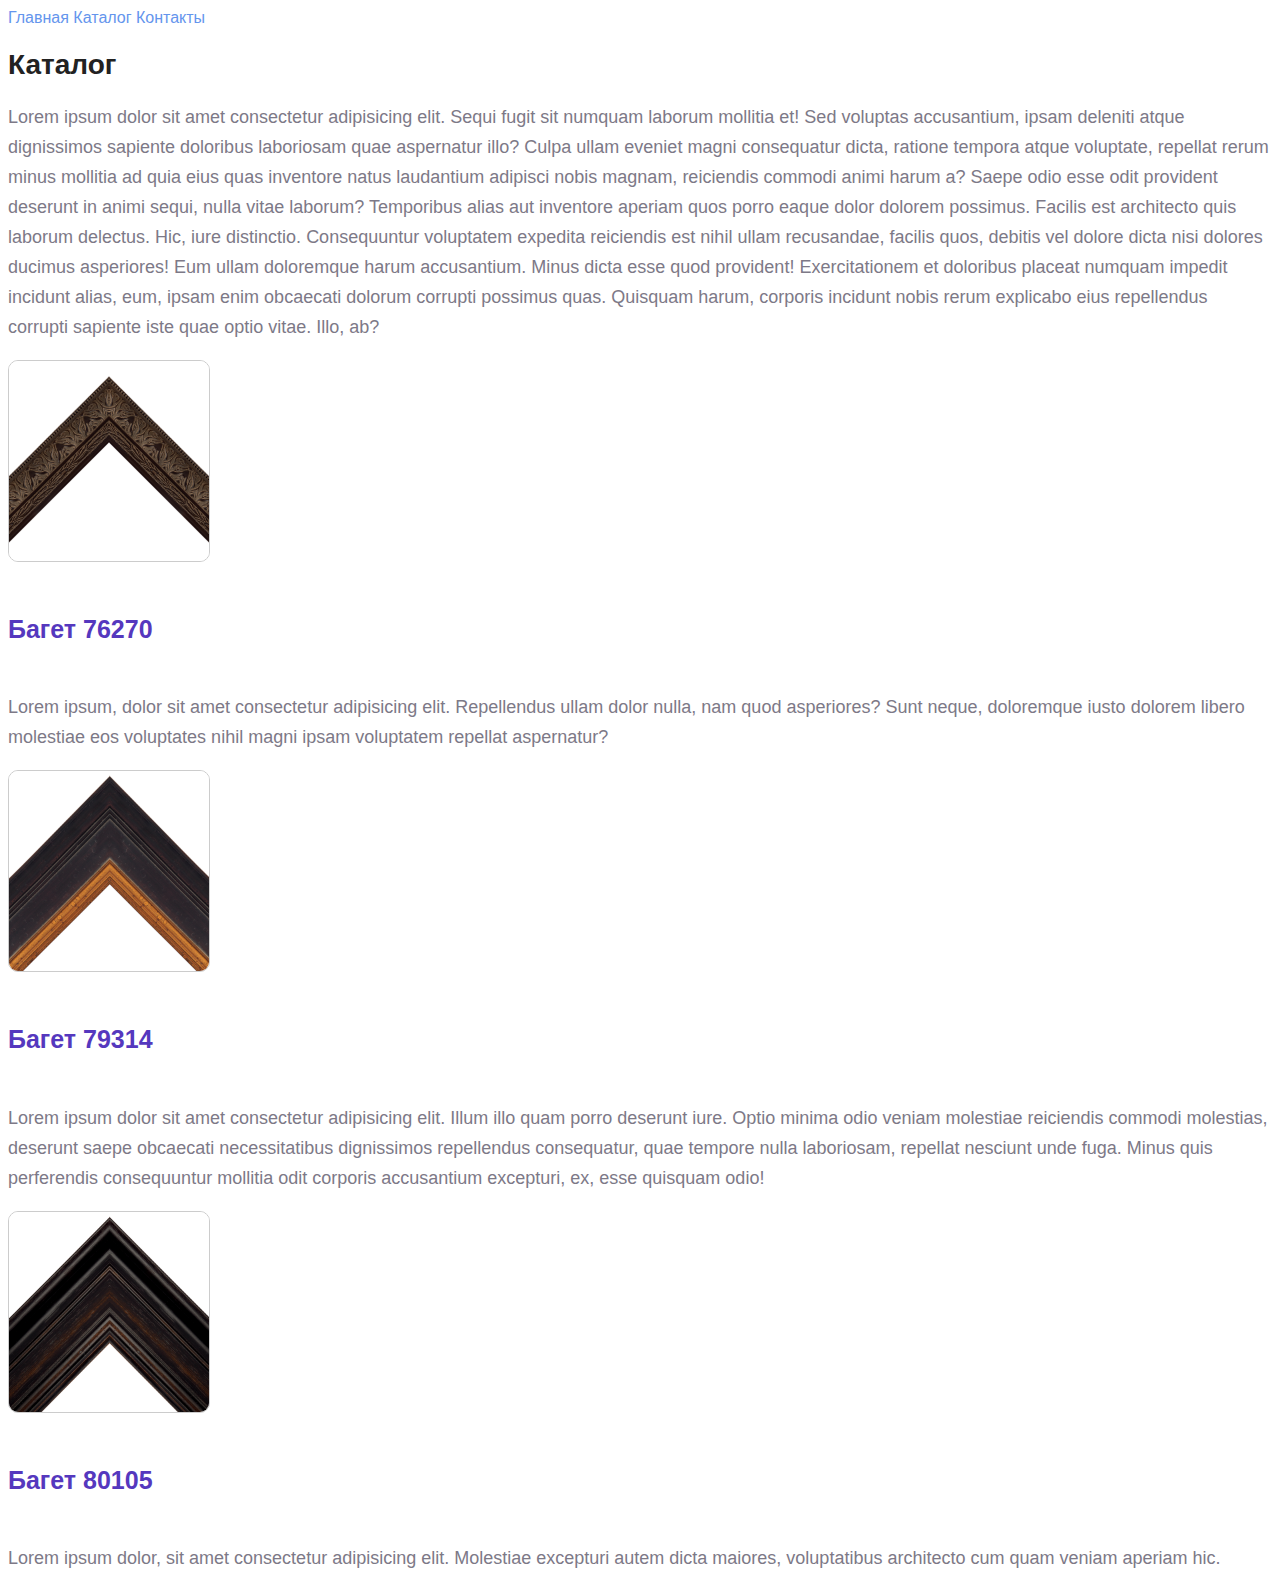
<file: DZ2/catalog/catalog.html>
<!DOCTYPE html>
<html lang="en">
<head>
    <meta charset="UTF-8">
    <meta name="viewport" content="width=device-width, initial-scale=1.0">
    <title>Главная</title>
    <link rel="stylesheet" href="..\style.css">
</head>
<body>
    <a class="main__menu" href="..\index.html">Главная</a>
    <a class="main__menu" href="">Каталог</a>
    <a class="main__menu" href="..\contacts.html">Контакты</a>
    <h1 class="title">Каталог</h1>
    <p class="text">Lorem ipsum dolor sit amet consectetur adipisicing elit. Sequi fugit sit numquam laborum mollitia et! Sed voluptas accusantium, ipsam deleniti atque dignissimos sapiente doloribus laboriosam quae aspernatur illo? Culpa ullam eveniet magni consequatur dicta, ratione tempora atque voluptate, repellat rerum minus mollitia ad quia eius quas inventore natus laudantium adipisci nobis magnam, reiciendis commodi animi harum a? Saepe odio esse odit provident deserunt in animi sequi, nulla vitae laborum? Temporibus alias aut inventore aperiam quos porro eaque dolor dolorem possimus. Facilis est architecto quis laborum delectus. Hic, iure distinctio. Consequuntur voluptatem expedita reiciendis est nihil ullam recusandae, facilis quos, debitis vel dolore dicta nisi dolores ducimus asperiores! Eum ullam doloremque harum accusantium. Minus dicta esse quod provident! Exercitationem et doloribus placeat numquam impedit incidunt alias, eum, ipsam enim obcaecati dolorum corrupti possimus quas. Quisquam harum, corporis incidunt nobis rerum explicabo eius repellendus corrupti sapiente iste quae optio vitae. Illo, ab?</p>
    <img class="catalog_img" src="..\img\76270.png" alt="фото76270" width="200px">
    <h4 class="subsubtitle">Багет 76270</h4>
    <p class="text">Lorem ipsum, dolor sit amet consectetur adipisicing elit. Repellendus ullam dolor nulla, nam quod asperiores? Sunt neque, doloremque iusto dolorem libero molestiae eos voluptates nihil magni ipsam voluptatem repellat aspernatur?</p>
    <img class="catalog_img" src="..\img\79314.png" alt="фото79314" width="200px">
    <h4 class="subsubtitle">Багет 79314</h4>
    <p class="text">Lorem ipsum dolor sit amet consectetur adipisicing elit. Illum illo quam porro deserunt iure. Optio minima odio veniam molestiae reiciendis commodi molestias, deserunt saepe obcaecati necessitatibus dignissimos repellendus consequatur, quae tempore nulla laboriosam, repellat nesciunt unde fuga. Minus quis perferendis consequuntur mollitia odit corporis accusantium excepturi, ex, esse quisquam odio!</p>
    <img class="catalog_img" src="..\img\80105.png" alt="фото80105" width="200px">
    <h4 class="subsubtitle">Багет 80105</h4>
    <p class="text">Lorem ipsum dolor, sit amet consectetur adipisicing elit. Molestiae excepturi autem dicta maiores, voluptatibus architecto cum quam veniam aperiam hic.</p>


</body>
</html>
</file>
<file: DZ2/style.css>
body {
    font-family: sans-serif;
}

a {
    text-decoration:solid;
}

.main__menu {
    color: cornflowerblue;
    font-size: 16px;
    line-height: 20px;
}

.title {
    color: #222222;
    font-size: 28px;
    line-height: 36px;
    font-weight: bold;
}

.subtitle {
    color: coral;
    font-style: normal;
    font-weight: 700;
    font-size: 36px;
    line-height: 80px;
}

.subsubtitle {
    color: rgb(85, 56, 190);
    font-style: normal;
    font-weight: bold;
    font-size: 25px;
    line-height: 60px;
}

.text {
    font-style: normal;
    font-weight: 300;
    font-size: 18px;
    line-height: 30px;
    color: #7D7987;
}

.catalog_img {
    border-radius: 10px;
    border: 1px solid #ccc;
}

.contact_img {
    border-radius: 10px;
    border: 1px solid #ccc;
}
</file>
<file: DZ4/style.css>
* {
    margin: 0;
    padding: 0;
}
a {
    text-decoration: none;
}

.center {
    /* padding-left: calc(50% - 1180px);
    padding-right: calc(50% - 955px); */
    margin: 0 auto;
}

.page {
    width: 1600px;
    height: 800px;
    background-color: #F1E4E6;
    margin: 0 auto;
    z-index: 8;
}

.header {
    background-color: #222222;
    width: 1600px;
    height: 75px;
    display: flex;
    align-items: center;
    z-index: 10;
    /* overflow: hidden; */
    position: fixed; 
    top: 0; 
}


.icon {
    padding-top: 18px;
    padding-bottom: 19px;
    padding-left: 231px;

    width: 44px;
    height: 38px;
}
.lense {
    width: 26px;
    height: 26px;
    padding-top: 28px;
    padding-bottom: 20px;
    padding-left: 41px;
}
.burger {
    padding-left: 859px;
    padding-top: 30px;
    padding-bottom: 22px;
    padding-right: 25px;
}
.menu__man {
    padding-bottom: 20px;
    padding-right: 42px;
    padding-top: 24px;
}

.basket {
    padding-top: 26px;
    padding-bottom: 20px;
    /* display: inline-block; */
    display: flex;
    align-items: flex-start;
    align-content: space-around;
    flex-wrap: wrap;
    position: relative;
}
.a__absolut1 {
    position: absolute;
    right: 0;
    top: 20px;
}
.a__absolut2 {
    position: absolute;
    right: 6px;
    top: 20px;
}
.top {
    display: flex;
    width: 1600px;
    height: 764px;
    align-content: flex-start;
    /* position: relative; */
    margin-top: 75px;
}

.picture {
    width: 800px;
    padding-top: 35px;
}

.title {
    display: flex;
}
.title img {
    margin-top: 290px;
    margin-left: 60px; 
    width: 12px;
    height: 92px;  
}
.title h1 {
    width: 377px;
    height: 93px;
    margin-top: 290px;
    margin-left: 16px;
    color: #222;
    font-family: Lato;
    font-size: 32px;
    font-style: normal;
    font-weight: 700;
    line-height: normal;
}
.brand {
    font-family: Lato;
    color: #222;
    font-size: 48px;
    font-style: normal;
    font-weight: 900;
    line-height: normal;
}
.fashion {
    color: #F16D7F;
    font-family: Lato; 
    font-size: 32px;
    font-style: normal;
    font-weight: 700;
    line-height: normal;
}
.menu {
    min-width: 232px;
    height: 634px;
    background-color: white;
    color: #6F6E6E;
    font-family: Lato; 
    font-size: 14px;
    font-style: normal;
    font-weight: 400;
    line-height: normal;
    display: none;
    position: absolute;
    top: 75px;
    right: 0;
    z-index: 10;

}

.menu__nav:hover .menu {
    display: block;
}


.man {
    padding-bottom: 20px;
    padding-right: 42px;
}
.woman {
    padding-bottom: 20px;
}
.menu a {
    margin-bottom: 11px;
    padding-left: 54px;
    text-decoration: none;
    display: inline-block;
}
h3 {
    color: #000;
    font-family: Lato;  
    font-size: 14px;
    font-style: normal;
    font-weight: 700;
    line-height: normal;
    margin-bottom: 24px;
    margin-left: 32px;
    margin-top: 32px;
}
h4 {
    color: #F16D7F;
    font-family: Lato;  
    font-size: 14px;
    font-style: normal;
    font-weight: 700;
    line-height: normal;
    margin-bottom: 12px;
    margin-left: 32px;
}

.page1 {
    background: #FFF;
    display: grid;
    grid-template-rows: 260px 180px;
    grid-template-columns: 360px 360px 360px;
    gap: 30px;
    padding-top: 65px;
    /* margin-left: 230px; */
    justify-content: center;

}
.icon_p1 {
    fill: rgba(33, 22, 22, 0.70);
    background-image: url(img/foto1.png);

    position: relative;
}
.icon_p1 h5 {
    color: #FFF;
    text-align: center;
    font-family: Lato;
    font-size: 16px;
    font-style: normal;
    font-weight: 400;
    line-height: normal;    
    width: 154px;
    height: 50px;
    position: absolute;
    top: 105px;
    left: 103px;
}
span {
    color: #F16D7F;
    font-family: Lato;
    font-size: 24px;
    font-style: normal;
    font-weight: 700;
    line-height: normal;
}
.icon_p2 {
    fill: rgba(33, 22, 22, 0.70);
    background-image: url(img/foto2.png);

    position: relative;   
}
.icon_p2 h5 {
    color: #FFF;
    text-align: center;
    font-family: Lato;
    font-size: 16px;
    font-style: normal;
    font-weight: 400;
    line-height: normal;     
    width: 110px;
    height: 50px;
    position: absolute;
    top: 105px;
    left: 125px;
}
.icon_p3 {
    fill: rgba(33, 22, 22, 0.70);
    background-image: url(img/foto3.png);
    position: relative;   
 
}
.icon_p3 h5 {
    color: #FFF;
    text-align: center;
    font-family: Lato;
    font-size: 16px;
    font-style: normal;
    font-weight: 400;
    line-height: normal;       
    width: 115px;
    height: 50px;
    position: absolute;
    top: 105px;
    left: 125px;    
}
.icon_big_p4 {
    width: 1140px;
    height: 180px;
    fill: rgba(33, 22, 22, 0.70);
    background-image: url(img/foto4.png);  
    background-size: cover;  
    position: relative;   
}
.icon_big_p4 svg {
    width: 1140px;
    height: 180px;
}
.icon_big_p4 h5 {
    width: 160px;
    height: 50px;
    color: #FFF;
    text-align: center;
    font-family: Lato;
    font-size: 16px;
    font-style: normal;
    font-weight: 400;
    line-height: normal;        
    position: absolute;
    top: 65px;
    left: 490px;    
}
.page2 {
    /* width: 1600px; */
    display: grid;
    grid-template-rows: 586px 586px;
    grid-template-columns: 360px 360px 360px;
    gap: 30px;
    /* margin-top: 96px; */
    /* margin-left: 230px; */
    justify-content: center;
}
.add_to_cart {
    width: 139px;
    height: 44px;
    position: absolute;
    top: 188px;
    right: 111px;
    display: flex;
    justify-content: center;
    flex-wrap: wrap;
    flex-direction: row;  
    z-index: -1;      
}
.add_to_cart .rect {
    position: absolute;
    width: 139px;
    height: 44px;
}
.add_to_cart .add_cart {
    color: #FFF;
    font-family: Lato;
    font-size: 14px;
    font-style: normal;
    font-weight: 400;
    line-height: normal;
    margin-left: 11px;
    margin-top: 14px;        
}
.add_to_cart .cart {
    width: 26px;
    height: 24px;
    margin-top: 11px;
    margin-left: 14px;
}
.page2__h2 {
    color: #222;
    font-family: "Lato";
    font-size: 30px;
    font-style: normal;
    font-weight: 400;
    line-height: normal;  
    width: 186px;  
    margin: 0 auto;
    padding-top: 96px;
}
.page2__p {
    color: #9F9F9F;
    font-family: Lato;
    font-size: 14px;
    font-style: normal;
    font-weight: 400;
    line-height: normal;  
    padding-top: 6px;  
    /* margin-left: 631px; */
    padding-bottom: 47px;
    margin: 0 auto;
    width: 336px;
}
.frame {
    display: flex;
    width: 360px;
    height: 581px;
    /* padding: 24px 16px; */
    flex-direction: column;
    /* justify-content: center; */
    align-items: flex-start;
    gap: 16px; 
    background-color: #F8F8F8;

}
.foto {
    width: 360px;
    height: 420px;
    position: relative;
}
.foto_m {
    position: absolute;
    top: 0;
    left: 0;
}
.foto_g {
    position: absolute;
    top: 10px;
    left: 108px;
}

.h6_m {
    color: #000;
    font-family: Lato;
    font-size: 13px;
    font-style: normal;
    font-weight: 400;
    line-height: normal;
    margin-top: 432px;
    margin-left: 18px;
}
.h6_g {
    margin-top: 12px;
}
.page2__pcard {
    color: #5D5D5D;
    font-family: Lato;
    font-size: 14px;
    font-style: normal;
    font-weight: 300;
    line-height: normal;
    /* margin-top: 13px; */
    margin-left: 16px;
    /* margin-bottom: 18px;     */
}
.price {
    color: #F16D7F;
    font-family: Lato;
    font-size: 16px;
    font-style: normal;
    font-weight: 400;
    line-height: normal;   
    margin-bottom: 20px;
    margin-left: 18px; 
}
.button__text {
    color: #F26376;
    font-family: Lato;
    font-size: 16px;
    font-style: normal;
    font-weight: 400;
    line-height: normal; 
    width: 212px;
    height: 48px;   
    border: 1px solid;
    padding: 15px 37px;
    background: #FFF;
    margin: 48px auto 60px auto;
    grid-column: span 3;
}

.page3 {
    width: 1600px;
    height: 341px;
    /* background: rgba(244, 244, 244, 0.70); */
    display: flex;
    justify-content: center;
    gap: 20px;
    background-color: #222224;
}

.icon_page3 {
    margin-top: 103px;
    margin-bottom: 104px;
    width: 360px;
    height: 148px;
    display: flex;
    flex-direction: column;
    /* align-content: center; */
    align-items: center;    
    
}
.icon_page3_img {
    width: 45px;
    height: 32px;
    /* margin-left: 158px;
    margin-bottom: 28px; */
}
.icon_page3_h4 {
    color: #FBFBFB;
    font-family: Lato;
    font-size: 20px;
    font-style: normal;
    font-weight: 400;
    line-height: normal;  
    /* margin-bottom: 16px;
    margin-left: 115px;   */
    margin: 28px auto 16px auto;
}
.icon_page3_p {
    width: 360px;
    color: #FBFBFB;
    text-align: center;
    font-family: Lato;
    font-size: 14px;
    font-style: normal;
    font-weight: 300;
    line-height: normal; 
    margin-left: 0;   
}

.page4 {
    width: 1600px;
    height: 448px;   
    background-image: url(img/photo\ subscribe.jpg);    
    display: flex;
    justify-content: center;
    align-items: center; 
     
    position: relative;
  
}

.page4_icon_1 {
    width: 360px;
    margin-top: 97px;
}
.page4_icon_img {
    width: 96px;
    height: 96px;
    margin-left: 122px;
}
.page4_icon_p {
    width: 360px;
    height: 100px;
    margin-top: 30px;
    color: #222224;
    text-align: center;
    font-family: Lato;
    font-size: 20px;
    font-style: normal;
    font-weight: 400;
    line-height: normal;
}
.page4_icon_p span {
    color: #222224;
    font-family: Lato;
    font-size: 20px;
    font-style: italic;
    font-weight: 400;
    line-height: normal;    
}
.page4_icon_2 {
    width: 570px;
    /* margin-top: 150px; */
    margin-left: 223px;
}
.page4_icon_h3 {
    width: 557px;
    height: 61px;
    color: #222224;
    text-align: center;
    font-family: Lato;
    font-size: 24px;
    font-style: normal;
    font-weight: 700;
    line-height: 167.2%; 
    margin-bottom: 32px;
    /* margin-left: 104px; */
}
.page4_icon_h3 span {
    color: #222224;
    font-family: Lato;
    font-size: 18px;
    font-style: normal;
    font-weight: 400;
    line-height: 167.2%;
}
.page4_icon_form {

    position:relative;
}
.page4_icon_form .form {
    width: 256px;
    height: 49px;
    fill: #E1E1E1; 
    margin-left: 132px;
}
.page4_icon_form input {
    width: 170px;
    height: 36px;
    color: #222224;
    font-family: Lato;
    font-size: 14px;
    font-style: normal;
    font-weight: 400;
    line-height: normal;    
    opacity: 0.671; 
    position: absolute;
    top: 7px;
    left: 161px;
    background-color: #E1E1E1;  
    border: 0;   
}

.page4_icon_form .form1 {
    width: 100px;
    height: 49px;
    fill: #F16D7F;
    margin-left: -4px;

}
.page4_icon_button {
    display: flex;
    width: 70px;
    height: 36px;
    flex-direction: column;
    justify-content: center;
    color: #FFF;
    text-align: center;
    font-family: Lato;
    font-size: 14px;
    font-style: normal;
    font-weight: 400;
    line-height: normal;    
    position: absolute;
    top: 7px;
    left: 400px;    
    border: 0;
    background-color: #F16D7F;
}
.footer {
    width: 1600px;
    height: 79px;
    background-color: #222224;
    display: flex;
    align-items: center;
}
.footer_p {
    width: 332px;
    color: #FBFBFB;
    font-family: Lato;
    font-size: 16px;
    font-style: normal;
    font-weight: 400;
    line-height: normal;   
    margin-left: 235px;
    /* margin-top: 30px;  */
    margin-right: 655px;
}
.footer_icon {
    width: 32px;
    height: 32px;
    background-color: white;
    margin-right: 7px;
    /* padding: 8px auto; */
    position: relative;

}
.fb {
    position: absolute;
    /* width: 10px;
    height: 16px; */
    top: 8px;
    left: 11px;

}
.inst {
    position: absolute;
    top: 8px;
    left: 8px;
}
.pint {
    position: absolute;
    top: 8px;
    left: 10px;
}
.tw {
    position: absolute;
    top: 8px;
    left: 8px;
}
.footer_icon:hover {
    background-color: #F16D7F;
}
.footer_icon:hover path {
    fill: #FFF;
}


@media (min-width: 768px) and (max-width: 1024px) {
    .page {
        width: 768px;
        height: 443px;

    }    
    .center {
        margin: 0 auto;
    }
    .header {
        width: 768px;
    }
    .icon {
        padding-left: 32px;
        width: 44px;
        height: 38px;
    }
    .burger {
        padding-left: 446px;
        width: 32px;
        height: 23px;
    }    
    .picture img {
        width: 386px;
        margin-top: 38px;
        /* height: 368px;         */
    }
    .title img {
        margin-top: 202px;
        margin-left: 30px;
    }
    .brand {
        font-size: 44px;
    }
    .title h1 {
        width: 300px;
        margin-top: 202px;
        font-size: 24px;
    }
    .fashion {
        font-size: 24px;
    }
    .top {
        width: 768px;
    }
    .page1 {
        width: 768px;
        grid-template-rows: 168px 116px;
        grid-template-columns: 230px 230px 230px;
        gap: 20px;

    }   
    .icon_big_p4 {
        width: 734px;
        height: 116px;    
    }
    .icon_svg {
        width: 230px;
        height: 168px;
    }    
    .icon_big_p4 h5 {
        top: 33px;
        left: 288px;
    }    
    .icon_p2 h5 {
        top: 57px;
        left: 61px

    }
    .icon_p1 {
        width: 230px; 
        height: 168px;   
    }
    .icon_p1 h5 {
        top: 59px;
        left: 39px
    }    
    .icon_p3 h5 {
        top: 58px;
        left: 59px
    }    
    .icon_p2 {
        width: 230px; 
        height: 168px;        
    }
    .icon_p3 {
        width: 230px; 
        height: 168px;   
    }  
    .icon_big_p4 svg {
        width: 734px;
        height: 116px;
    }          
    .page2 {
        display: flex;
        flex-direction: row;
        align-content: center;
        flex-wrap: wrap;
        align-items: center;
        justify-content: center;
    }        
    .button__text {
        margin: 32px auto 60px auto;
        width: 252px;
    }
    .foto svg {
        width: 360px;
        height: 420px;
        position: relative;
    }
    .add_to_cart {
        z-index: 8;      
    }
    .foto path {
        fill: rgba(58, 56, 56, 0.86);
        position: fixed;
        bottom: 0;
        right: 0; 

    }
    .page3 {
        width: 768px;
        height: 610px;
        display: flex;
        flex-direction: column;
        flex-wrap: nowrap;
        align-items: center;
        padding-top: 48px;
        padding-bottom: 64px;

    }
    .icon_page3 {
        margin-top: 20px;
        margin-bottom: 28px;
    }
    .page4 {
        width: 768px;
        height: 693px;   
        background-image: url(img/photo\ subscribe.jpg); 
        background-size: cover;   
        display: flex;
        flex-wrap: wrap;
         
        position: relative;
        background-position: 25% 120%;
    }
    .page4_icon_1 {
        margin-top: 40px;
        
    }
    .page4_icon_2 {
        width: 768px;
        margin-left: 70px;
    }
    .footer {
        width: 768px;
        height: 79px;
    }
    .footer_p {
        margin-left: 32px;
        width: 251px;
        margin-right: 305px;
    }

}



@media (min-width: 375px) and (max-width: 767px) {
    .page {
        width: 375px;
        height: 363px;
    }  


    .center {
        margin: 0 auto;
    }
    .header {
        width: 375px;
        position: fixed;
        top: 0;
    }
    .icon {
        padding-left: 16px;
        width: 44px;
        height: 38px;
    }
    .burger {
        padding-left: 200px;
        width: 32px;
        height: 23px;
    }    
    .menu__man {
        display: none;
    }
    
    .basket {
        display: none;
    }
    .a__absolut1 {
        display: none;
    }
    .a__absolut2 {
        display: none;
    }
    .picture {
        width: 375px;
    }
    .picture img {
        display: none;
        width: 200px;
    }
    .title img {
        margin-top: 150px;
        margin-left: 56px;
        width: 12px;
        height: 61px;
    }
    .brand {
        font-size: 38px;
    }
    .title h1 {
        width: 236px;
        margin-top: 148px;
        font-size: 20px;
    }
    .fashion {
        font-size: 20px;
    }
    .top {
        width: 375px;
        flex-direction: column;
    
    }
    .page1 {
        width: 375px;
        grid-template-rows: 247px 247px 247px 116px;
        grid-template-columns: 343px;
        gap: 20px;

    }   
    
    .icon_svg {
        width: 343px;
        height: 247px;
    }    

    .icon_p2 h5 {
        top: 101px;
        left: 73px;
        width: 199px;

    }
    .icon_p1 {
        width: 343px; 
        height: 248px;   
    }
    .icon_p1 h5 {
        top: 98px;
        left: 94px
    }    
    .icon_p3 h5 {
        top: 105px;
        left: 90px;
        width: 163px;
    }    
    .icon_p2 {
        width: 343px; 
        height: 248px;        
    }
    .foto svg {
        width: 360px;
        height: 420px;
        /* fill: none; */
        position: relative;

    }
    .add_to_cart {
        z-index: 8;      
    }
    .foto path {
        fill: rgba(58, 56, 56, 0.86);
        position: fixed;
        bottom: 0;
        right: 0; 
    }    
    .icon_p3 {
        width: 343px; 
        height: 248px; 

    }  
    .icon_big_p4 {
        width: 343px;
        height: 111px;    
    }
    .icon_big_p4 h5 {
        top: 30px;
        left: 92px;
    }        
    .icon_big_p4 svg {
        width: 343px;
        height: 111px;
    }   
    .page2 {
        display: flex;
        align-content: center;
        justify-content: center;
        flex-direction: column;
        align-items: center;        
    }   
    .page2__h2 {
        width: 192px;
    }     
    .page2__p {
        padding-top: 4px;
        padding-bottom: 64px;
    }
    .button__text {
        margin: 41px auto 85px auto;
        width: 212px;
    }
    .page3 {
        width: 375px;
        height: 610px;
        display: flex;
        flex-direction: column;
        flex-wrap: nowrap;
        align-items: center;
        padding-top: 48px;
        padding-bottom: 81px;

    }
    .icon_page3 {
        margin-top: 10px;
        margin-bottom: 10px;
    }    
    .page4 {
        width: 375px;
        height: 550px;   
        background-image: url(img/photo\ subscribe.jpg); 
        background-size: cover;   
        display: flex;
        flex-wrap: wrap;
         
        position: relative;
        background-position: 25% 120%;
    }
    .page4_icon_img {
        margin-left: 145px;
    }
    .page4_icon_1 {
        margin-top: 40px;
        
    }
    .page4_icon_2 {
        width: 375px;
        margin-left: 10px;
        margin-top: 54px;
        margin-bottom: 110px;
    }
    .page4_icon_h3 {
        width: 375px;
        height: 54px;
        margin: 0 auto;
        line-height: 100%;
        /* margin-bottom: 59px; */
    }
    .page4_icon_h3 span {
        font-size: 14px;
        line-height: 100%;
    }
    .page4_icon_form .form {
        margin-top: 22px;
        margin-left: 0;
    
    }

    .page4_icon_form input {
        position: absolute; 
        top: 28px;
        left: 20px;
    }
    .page4_icon_form .form1 {
        width: 100px;
        height: 49px;
        fill: #F16D7F;
        margin-left: -4px;
    }    
    .page4_icon_button {
        position: absolute;
        top: 28px;
        left: 266px;    
    }
    .footer {
        width: 375px;
        height: 143px;
        display: flex;
        flex-wrap: wrap;
        flex-direction: row-reverse;
        align-items: center;
        justify-content: center;     
        order: 1;   
    }
    .footer_p {
        margin-left: 62px;
        width: 251px;
        margin-right: 62px;
        order: 1;
        margin-bottom: 9px;
    }
    .footer_icon {
        margin-top: 43px;
        margin-bottom: 40px;
    }

}
</file>
